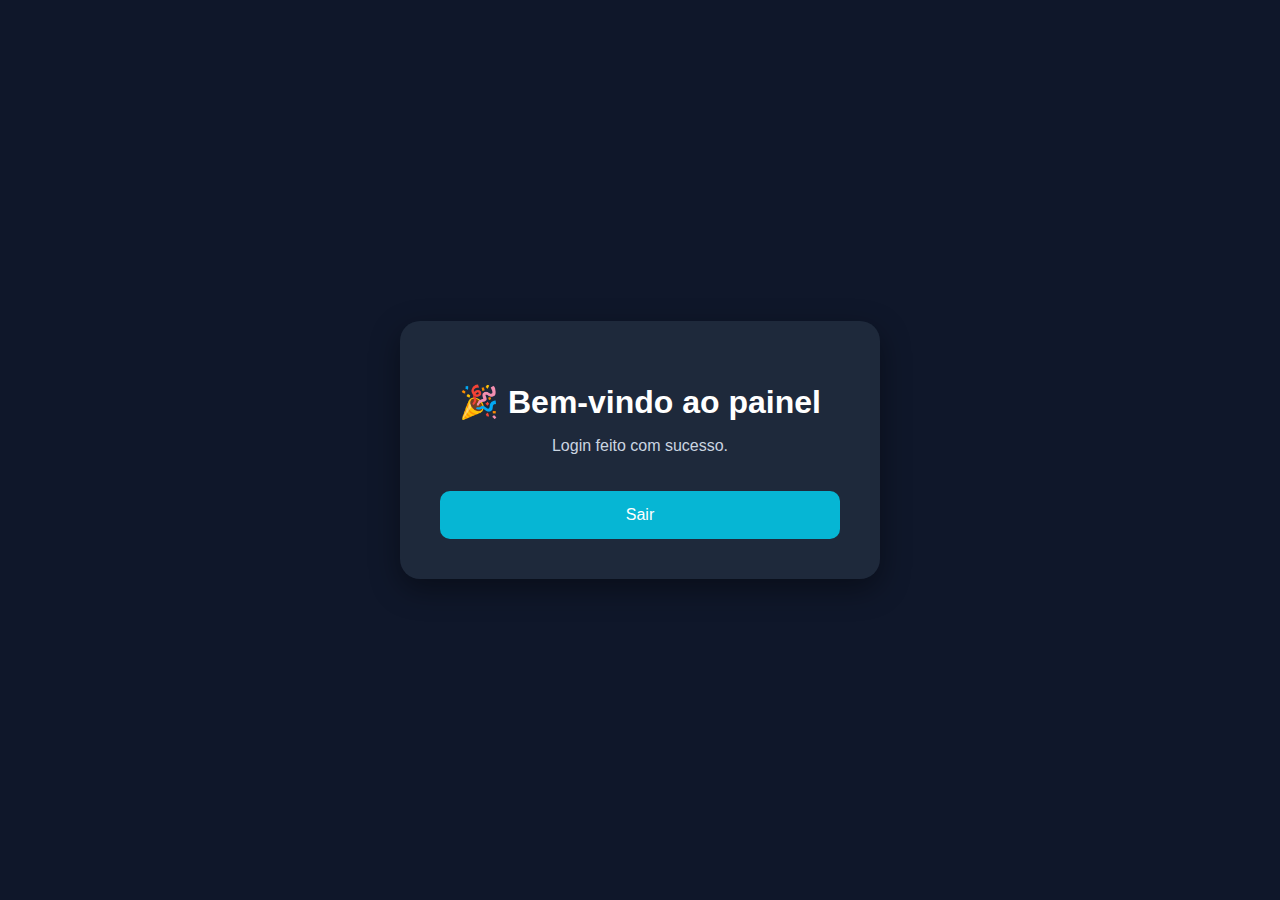
<file: painel.html>
<!DOCTYPE html>
<html lang="pt">
<head>
<meta charset="UTF-8">
<title>Painel</title>

<style>
body{
  margin:0;
  font-family: Arial, sans-serif;
  background:#0f172a;
  color:white;
  display:flex;
  justify-content:center;
  align-items:center;
  height:100vh;
}

.card{
  background:#1e293b;
  padding:40px;
  border-radius:20px;
  text-align:center;
  box-shadow:0 10px 30px rgba(0,0,0,0.4);
  width:90%;
  max-width:400px;
}

h1{
  margin-bottom:10px;
}

p{
  color:#cbd5e1;
}

button{
  margin-top:20px;
  padding:15px;
  width:100%;
  border:none;
  border-radius:10px;
  background:#06b6d4;
  color:white;
  font-size:16px;
  cursor:pointer;
}

button:hover{
  background:#0891b2;
}
</style>

</head>

<body>

<div class="card">
  <h1>🎉 Bem-vindo ao painel</h1>
  <p>Login feito com sucesso.</p>

  <button onclick="logout()">Sair</button>
</div>

<script>
function logout(){
  window.location.href = "index.html";
}
</script>

</body>
</html>
</file>
